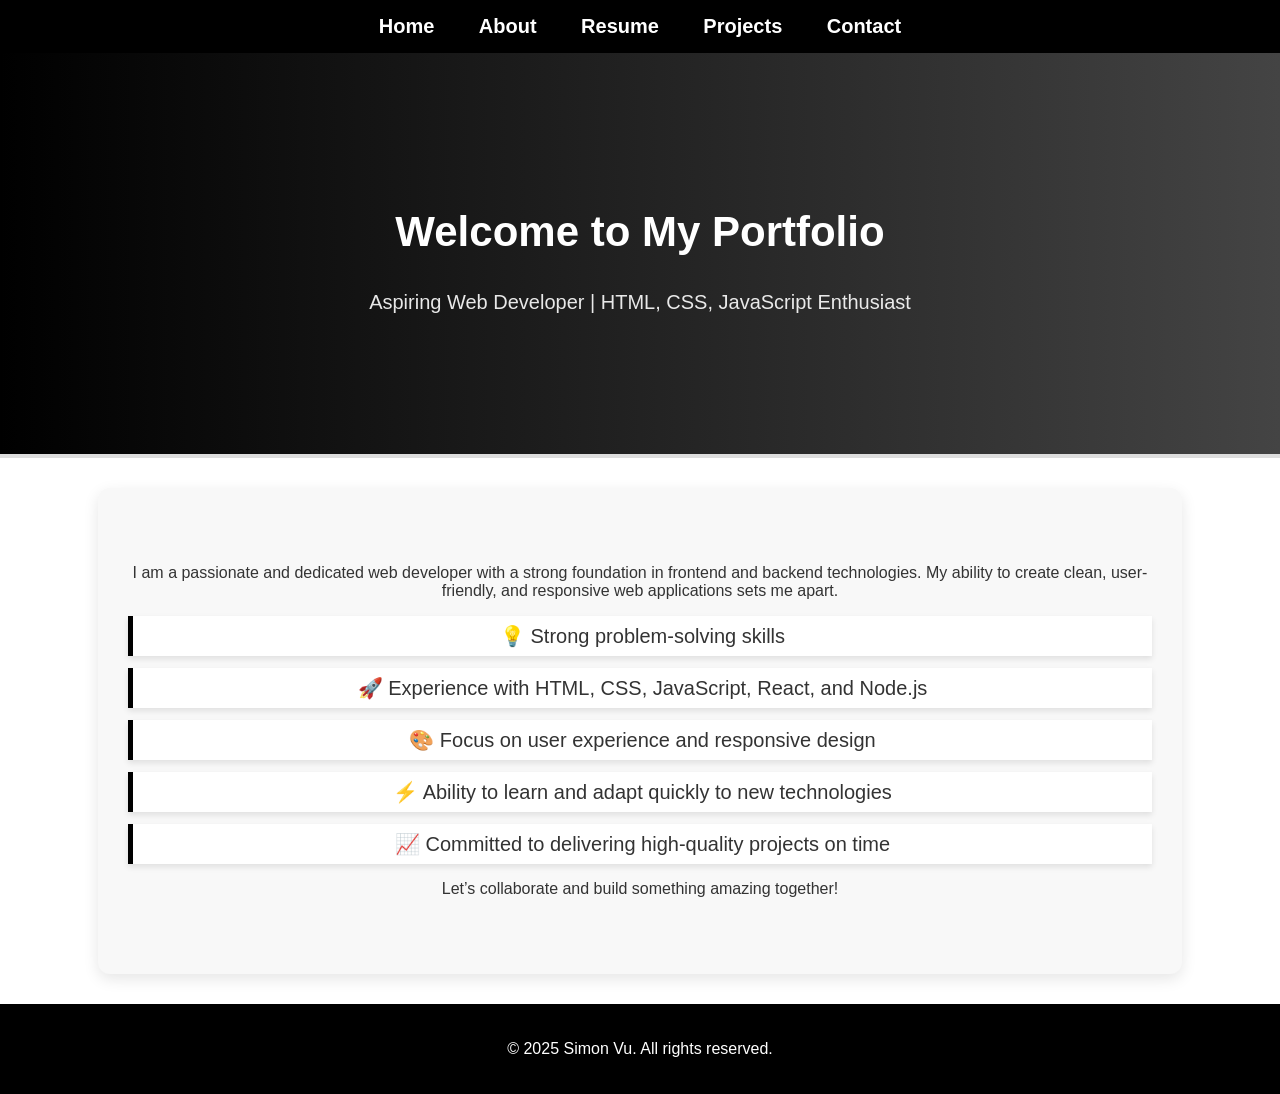
<file: index.html>
<!DOCTYPE html>
<html lang="en">
<head>
    <meta charset="UTF-8">
    <meta name="viewport" content="width=device-width, initial-scale=1.0">
    <title>My Portfolio</title>
    <link rel="stylesheet" href="styles.css">
</head>
<body>
    <header>
        <nav>
            <ul>
                <li><a href="index.html">Home</a></li>
                <li><a href="about.html">About</a></li>
                <li><a href="resume.html">Resume</a></li>
                <li><a href="projects.html">Projects</a></li>
                <li><a href="contact.html">Contact</a></li>
            </ul>
        </nav>
    </header>
    
    <section class="hero">
        <h1>Welcome to My Portfolio</h1>
        <p>Aspiring Web Developer | HTML, CSS, JavaScript Enthusiast</p>
    </section>

    <section class="convince">
        <p>I am a passionate and dedicated web developer with a strong foundation in frontend and backend technologies. My ability to create clean, user-friendly, and responsive web applications sets me apart.</p>
        <ul>
            <li>💡 Strong problem-solving skills</li>
            <li>🚀 Experience with HTML, CSS, JavaScript, React, and Node.js</li>
            <li>🎨 Focus on user experience and responsive design</li>
            <li>⚡ Ability to learn and adapt quickly to new technologies</li>
            <li>📈 Committed to delivering high-quality projects on time</li>
        </ul>
        <p>Let’s collaborate and build something amazing together!</p>
    </section>

    <footer>
        <p>&copy; 2025 Simon Vu. All rights reserved.</p>
    </footer>
</body>
</html>
</file>
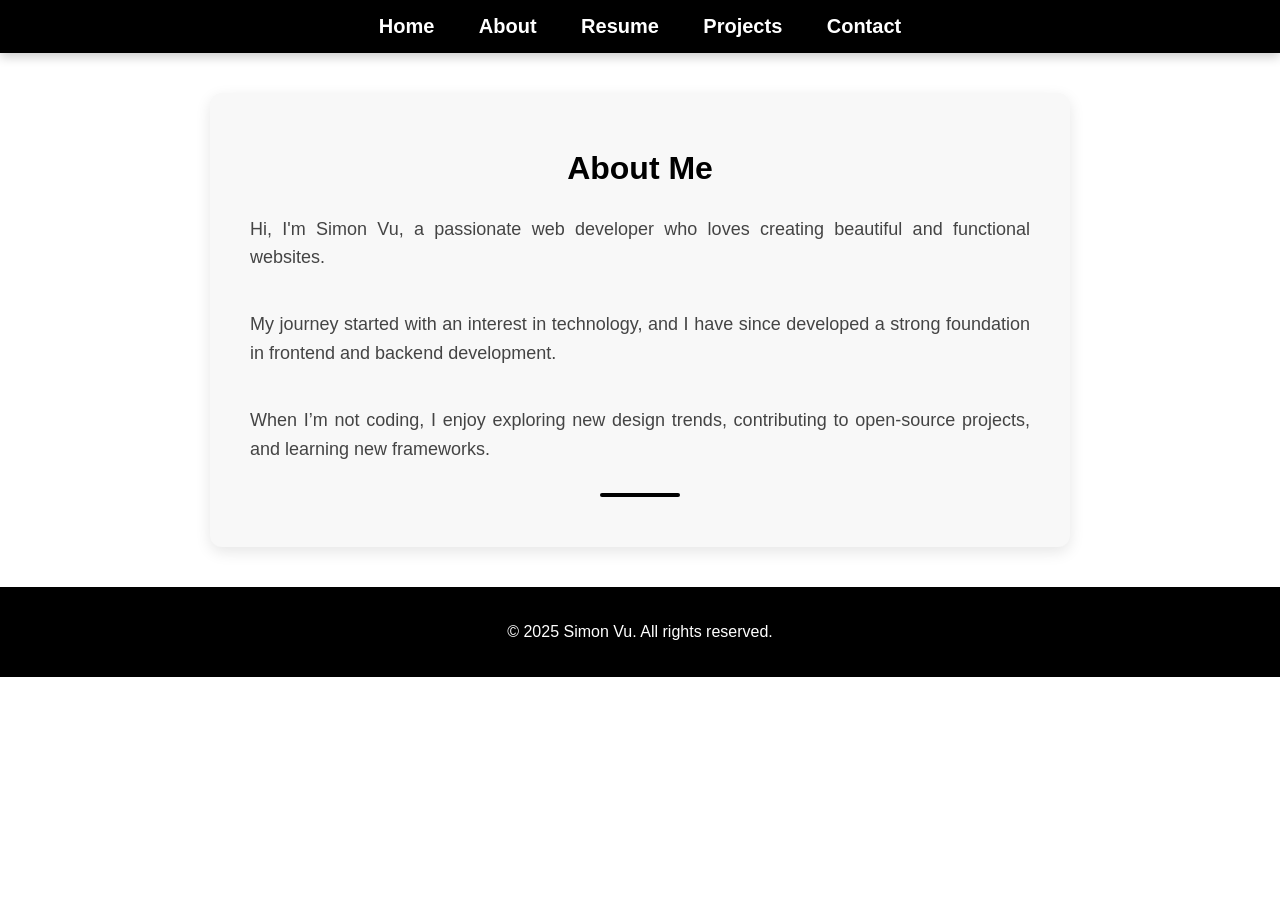
<file: about.html>
<!DOCTYPE html>
<html lang="en">
<head>
    <meta charset="UTF-8">
    <meta name="viewport" content="width=device-width, initial-scale=1.0">
    <title>About Me</title>
    <link rel="stylesheet" href="styles.css">
</head>
<body>
    <header>
        <nav>
            <ul>
                <li><a href="index.html">Home</a></li>
                <li><a href="about.html">About</a></li>
                <li><a href="resume.html">Resume</a></li>
                <li><a href="projects.html">Projects</a></li>
                <li><a href="contact.html">Contact</a></li>
            </ul>
        </nav>
    </header>
    
    <section class="content">
        <h1>About Me</h1>
        
        <p>Hi, I'm Simon Vu, a passionate web developer who loves creating beautiful and functional websites.</p>
        <p>My journey started with an interest in technology, and I have since developed a strong foundation in frontend and backend development.</p>
        <p>When I’m not coding, I enjoy exploring new design trends, contributing to open-source projects, and learning new frameworks.</p>    </section>
    
    <footer>
        <p>&copy; 2025 Simon Vu. All rights reserved.</p>
    </footer>
</body>
</html>
</file>
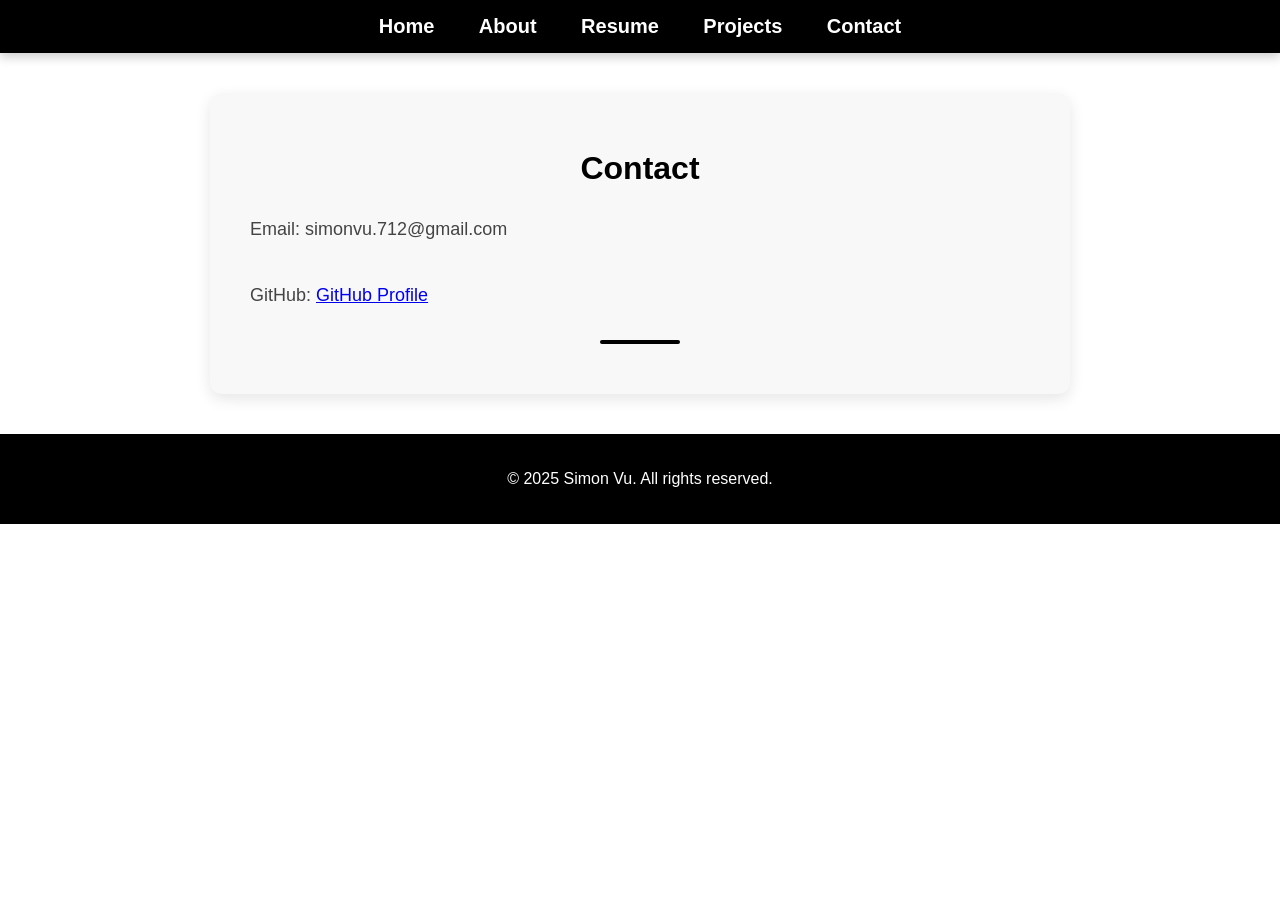
<file: contact.html>
<!DOCTYPE html>
<html lang="en">
<head>
    <meta charset="UTF-8">
    <meta name="viewport" content="width=device-width, initial-scale=1.0">
    <title>Contact</title>
    <link rel="stylesheet" href="styles.css">
</head>
<body>
    <header>
        <nav>
            <ul>
                <li><a href="index.html">Home</a></li>
                <li><a href="about.html">About</a></li>
                <li><a href="resume.html">Resume</a></li>
                <li><a href="projects.html">Projects</a></li>
                <li><a href="contact.html">Contact</a></li>
            </ul>
        </nav>
    </header>
    
    <section class="content">
        <h1>Contact</h1>
        <p>Email: simonvu.712@gmail.com</p>
        <p>GitHub: <a href="https://github.com/Simon07012002" target="_blank">GitHub Profile</a></p>
    </section>
    
    <footer>
        <p>&copy; 2025 Simon Vu. All rights reserved.</p>
    </footer>
</body>
</html>
</file>
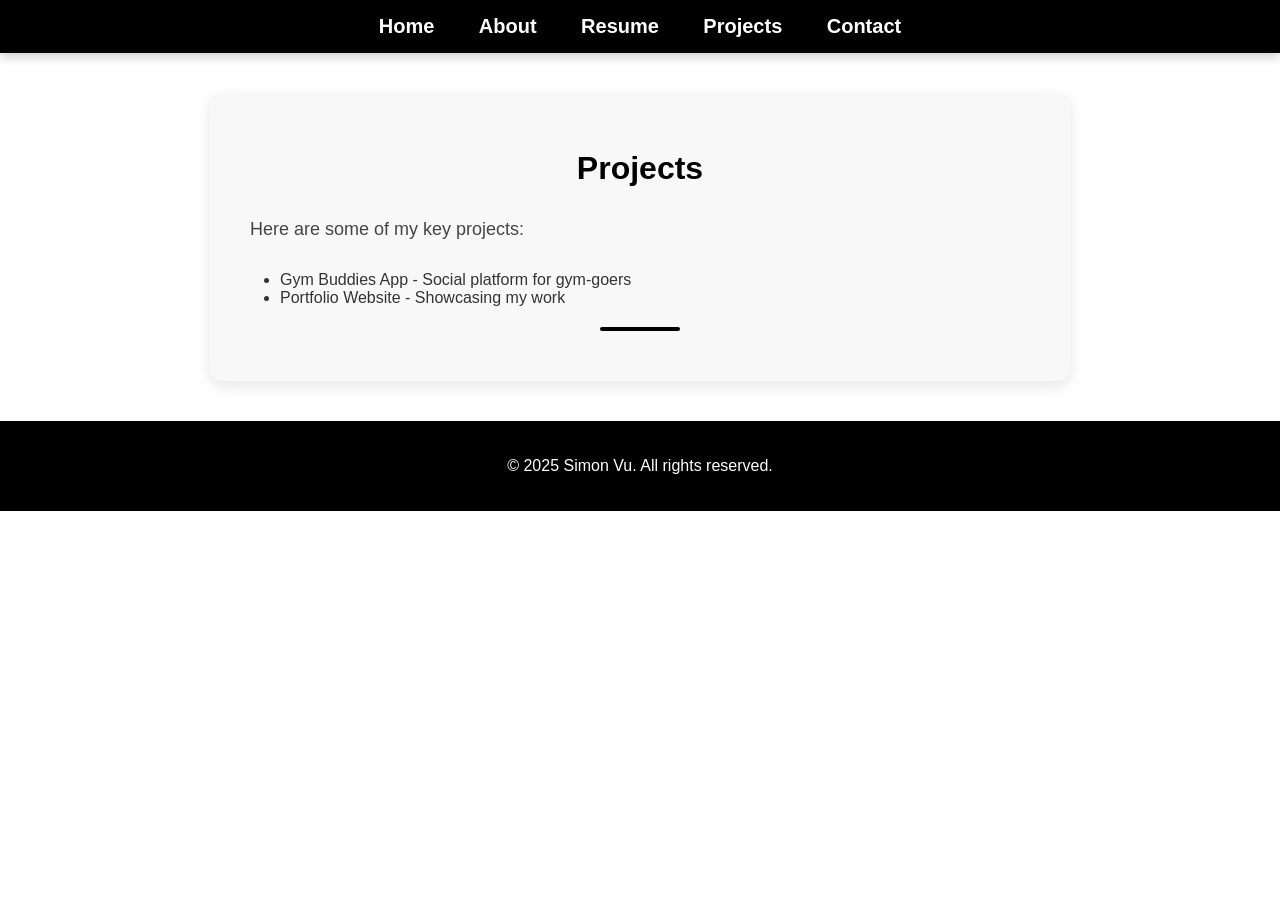
<file: projects.html>
<!DOCTYPE html>
<html lang="en">
<head>
    <meta charset="UTF-8">
    <meta name="viewport" content="width=device-width, initial-scale=1.0">
    <title>Projects</title>
    <link rel="stylesheet" href="styles.css">
</head>
<body>
    <header>
        <nav>
            <ul>
                <li><a href="index.html">Home</a></li>
                <li><a href="about.html">About</a></li>
                <li><a href="resume.html">Resume</a></li>
                <li><a href="projects.html">Projects</a></li>
                <li><a href="contact.html">Contact</a></li>
            </ul>
        </nav>
    </header>
    
    <section class="content">
        <h1>Projects</h1>
        <p>Here are some of my key projects:</p>
        <ul>
            <li>Gym Buddies App - Social platform for gym-goers</li>
            <li>Portfolio Website - Showcasing my work</li>
        </ul>
    </section>
    
    <footer>
        <p>&copy; 2025 Simon Vu. All rights reserved.</p>
    </footer>
</body>
</html>
</file>
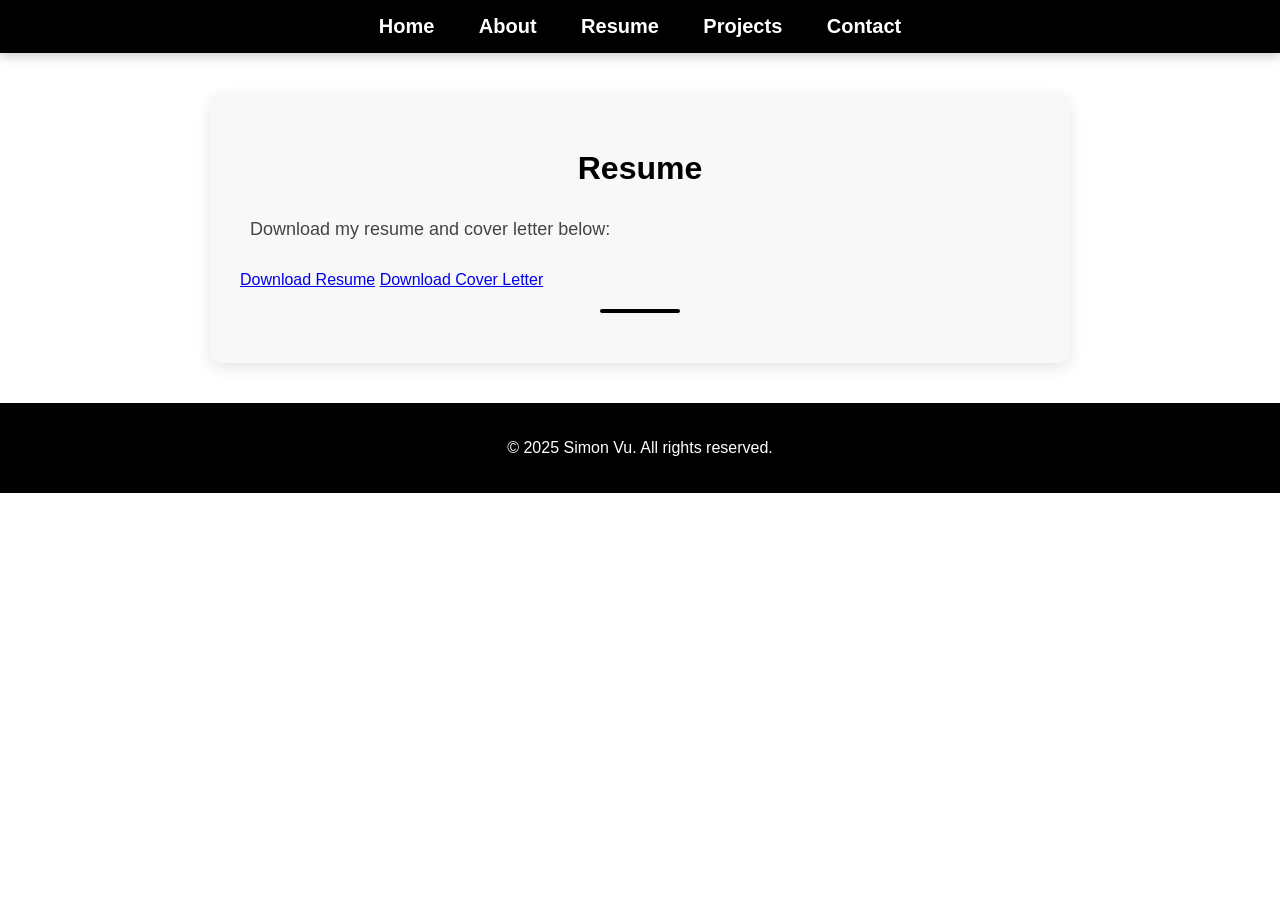
<file: resume.html>
<!DOCTYPE html>
<html lang="en">
<head>
    <meta charset="UTF-8">
    <meta name="viewport" content="width=device-width, initial-scale=1.0">
    <title>Resume</title>
    <link rel="stylesheet" href="styles.css">
</head>
<body>
    <header>
        <nav>
            <ul>
                <li><a href="index.html">Home</a></li>
                <li><a href="about.html">About</a></li>
                <li><a href="resume.html">Resume</a></li>
                <li><a href="projects.html">Projects</a></li>
                <li><a href="contact.html">Contact</a></li>
            </ul>
        </nav>
    </header>
    
    <section class="content">
        <h1>Resume</h1>
        <p>Download my resume and cover letter below:</p>
        <a href="assets/resume.pdf" download class="button">Download Resume</a>
        <a href="assets/cover-letter.pdf" download class="button">Download Cover Letter</a>

    </section>
    
    <footer>
        <p>&copy; 2025 Simon Vu. All rights reserved.</p>
    </footer>
</body>
</html>
</file>
<file: styles.css>
body {
    font-family: 'Poppins', sans-serif;
    background-color: #fff;
    color: #333;
    margin: 0;
    padding: 0;
    text-align: center;
}

/* Navigation Bar */
nav {
    background-color: #000;
    padding: 15px;
    box-shadow: 0 4px 10px rgba(0, 0, 0, 0.2);
}

nav ul {
    list-style: none;
    padding: 0;
    margin: 0;
}

nav ul li {
    display: inline;
    margin: 0 20px;
}

nav ul li a {
    color: white;
    text-decoration: none;
    font-size: 20px;
    font-weight: bold;
    transition: color 0.3s ease-in-out;
}

nav ul li a:hover {
    color: #f1c40f;
}

/* Hero Section */
.hero {
    background: linear-gradient(to right, #000, #444);
    color: white;
    padding: 120px 20px;
    border-bottom: 4px solid #ddd;
}

.hero h1 {
    font-size: 42px;
    font-weight: bold;
}

.hero p {
    font-size: 20px;
    opacity: 0.9;
}

/* Content Section */
.content {
    max-width: 800px;
    margin: 40px auto;
    padding: 30px;
    background: #f8f8f8;
    box-shadow: 0 5px 15px rgba(0, 0, 0, 0.1);
    border-radius: 12px;
    text-align: left;
}

.content h1 {
    font-size: 32px;
    color: #000;
    text-align: center;
    margin-bottom: 15px;
}

.content p {
    font-size: 18px;
    line-height: 1.6;
    color: #444;
    text-align: justify;
    padding: 10px;
}

/* Convince Section */
.convince {
    background-color: #f8f8f8;
    padding: 60px 30px;
    border-radius: 12px;
    width: 80%;
    margin: 30px auto;
    box-shadow: 0 5px 15px rgba(0, 0, 0, 0.1);
    transition: transform 0.3s ease-in-out;
}

.convince:hover {
    transform: scale(1.02);
}

.convince h2 {
    font-size: 30px;
    color: #000;
}

.convince ul {
    list-style: none;
    padding: 0;
}

.convince ul li {
    font-size: 20px;
    margin: 12px 0;
    padding: 8px 15px;
    background: #fff;
    border-left: 5px solid #000;
    box-shadow: 0 3px 6px rgba(0, 0, 0, 0.1);
}

/* Animated Separator */
.content::after {
    content: "";
    display: block;
    width: 80px;
    height: 4px;
    background: #000;
    margin: 20px auto;
    border-radius: 2px;
    animation: fadeIn 1s ease-in-out;
}

/* Footer */
footer {
    text-align: center;
    padding: 20px;
    background-color: #000;
    color: white;
    font-size: 16px;
    margin-top: 30px;
}

/* Fade-In Animation */
@keyframes fadeIn {
    from { opacity: 0; transform: translateY(-10px); }
    to { opacity: 1; transform: translateY(0); }
}
</file>
